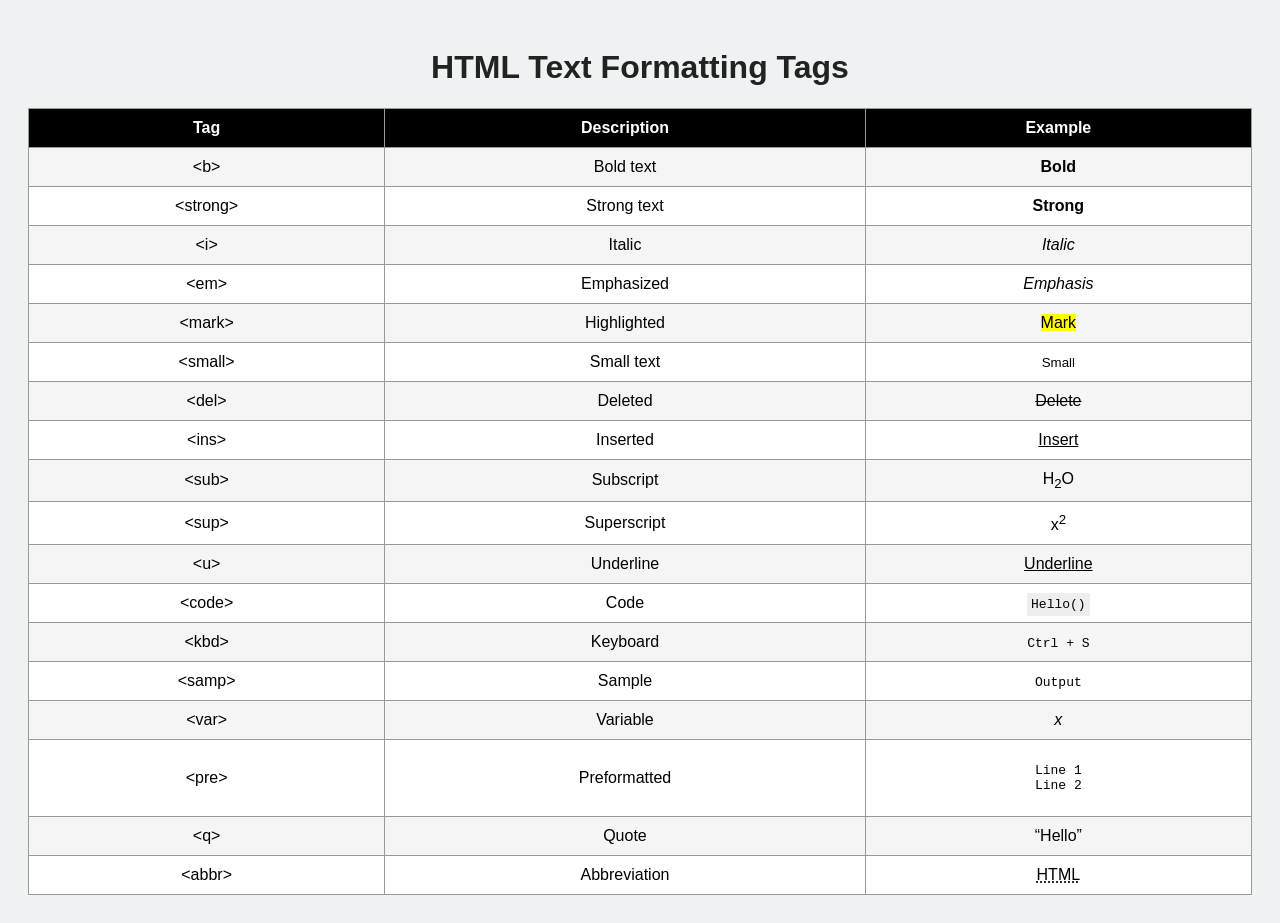
<file: html 2/assignment 1/index.html>
<!DOCTYPE html>
<html lang="en">
<head>
<meta charset="UTF-8">
<title>HTML Text Formatting Tags</title>

<link rel="stylesheet" href="style.css">

</head>

<body>

<h1>HTML Text Formatting Tags</h1>

<table>
<tr>
<th>Tag</th>
<th>Description</th>
<th>Example</th>
</tr>

<tr><td>&lt;b&gt;</td><td>Bold text</td><td><b>Bold</b></td></tr>
<tr><td>&lt;strong&gt;</td><td>Strong text</td><td><strong>Strong</strong></td></tr>
<tr><td>&lt;i&gt;</td><td>Italic</td><td><i>Italic</i></td></tr>
<tr><td>&lt;em&gt;</td><td>Emphasized</td><td><em>Emphasis</em></td></tr>
<tr><td>&lt;mark&gt;</td><td>Highlighted</td><td><mark>Mark</mark></td></tr>
<tr><td>&lt;small&gt;</td><td>Small text</td><td><small>Small</small></td></tr>
<tr><td>&lt;del&gt;</td><td>Deleted</td><td><del>Delete</del></td></tr>
<tr><td>&lt;ins&gt;</td><td>Inserted</td><td><ins>Insert</ins></td></tr>
<tr><td>&lt;sub&gt;</td><td>Subscript</td><td>H<sub>2</sub>O</td></tr>
<tr><td>&lt;sup&gt;</td><td>Superscript</td><td>x<sup>2</sup></td></tr>
<tr><td>&lt;u&gt;</td><td>Underline</td><td><u>Underline</u></td></tr>
<tr><td>&lt;code&gt;</td><td>Code</td><td><code>Hello()</code></td></tr>
<tr><td>&lt;kbd&gt;</td><td>Keyboard</td><td><kbd>Ctrl + S</kbd></td></tr>
<tr><td>&lt;samp&gt;</td><td>Sample</td><td><samp>Output</samp></td></tr>
<tr><td>&lt;var&gt;</td><td>Variable</td><td><var>x</var></td></tr>
<tr><td>&lt;pre&gt;</td><td>Preformatted</td><td><pre>Line 1
Line 2</pre></td></tr>
<tr><td>&lt;q&gt;</td><td>Quote</td><td><q>Hello</q></td></tr>
<tr><td>&lt;abbr&gt;</td><td>Abbreviation</td><td><abbr title="Hyper Text Markup Language">HTML</abbr></td></tr>

</table>

</body>
</html>
</file>
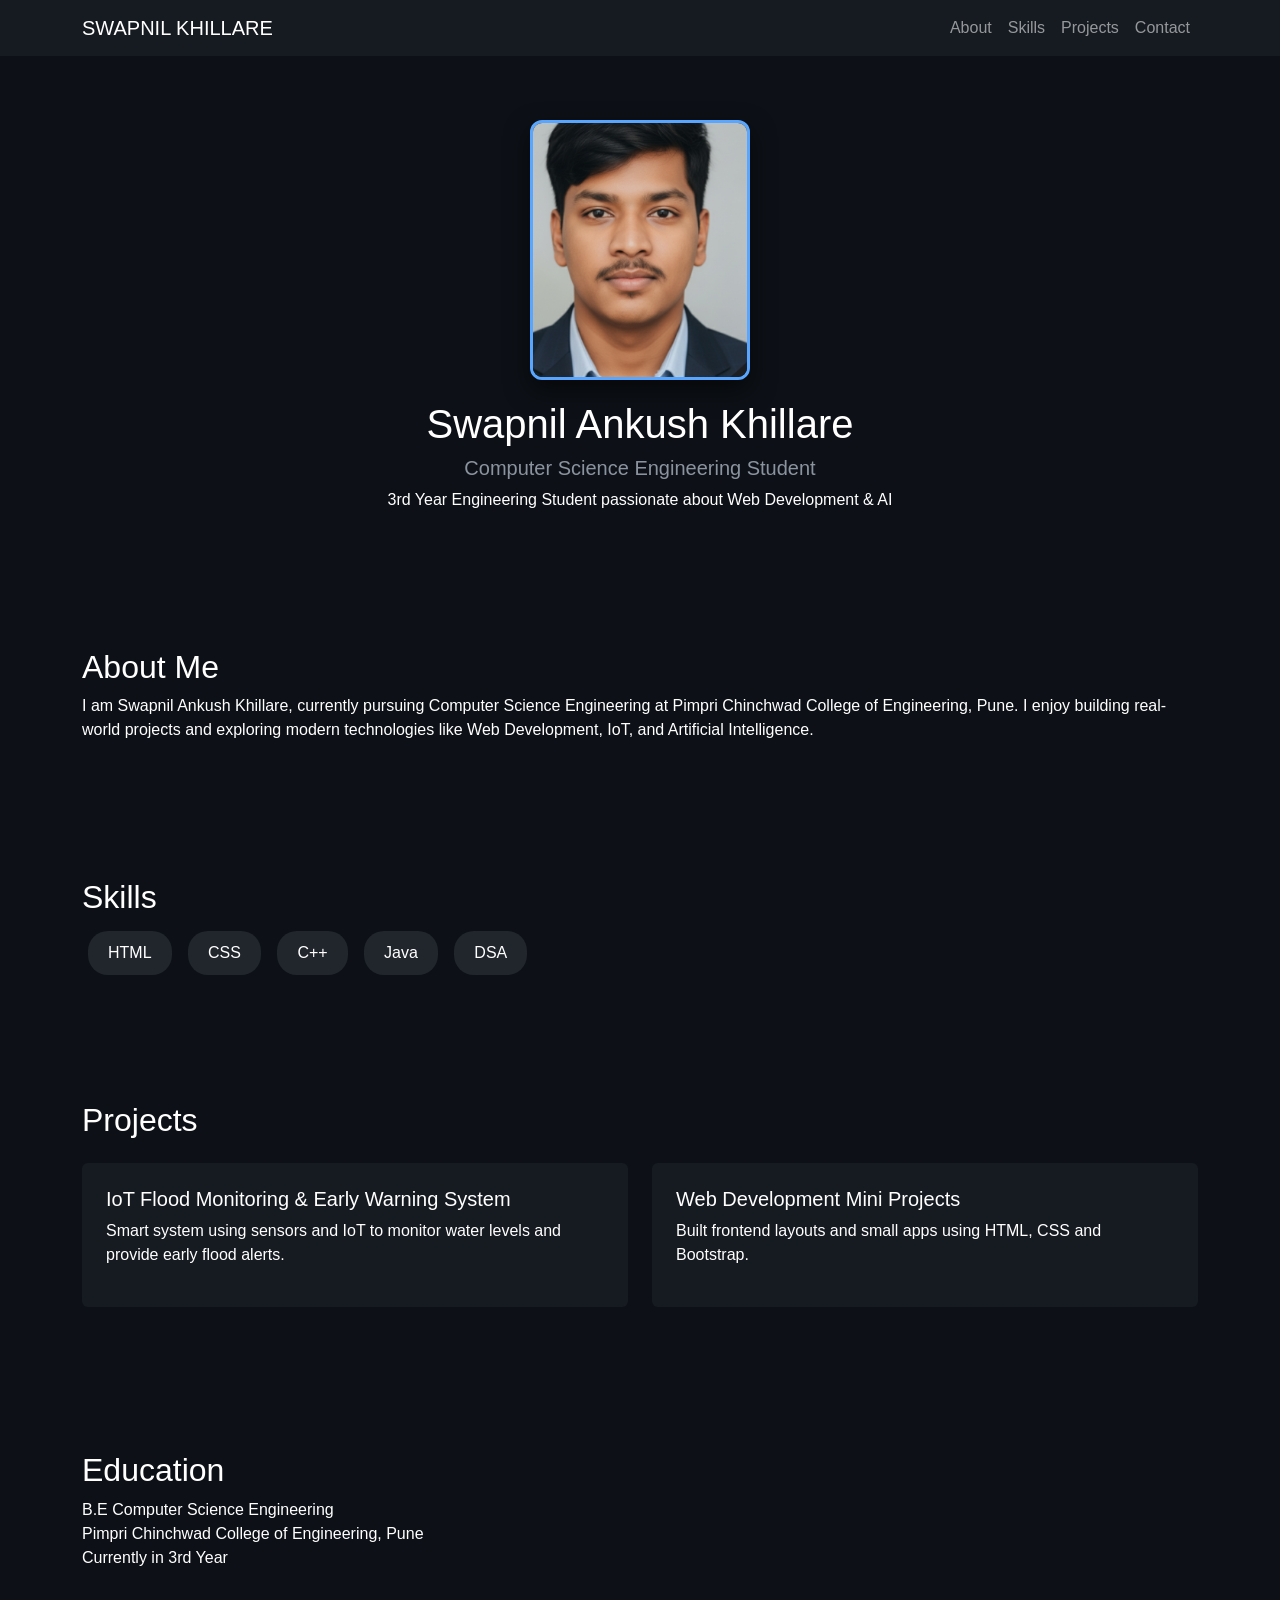
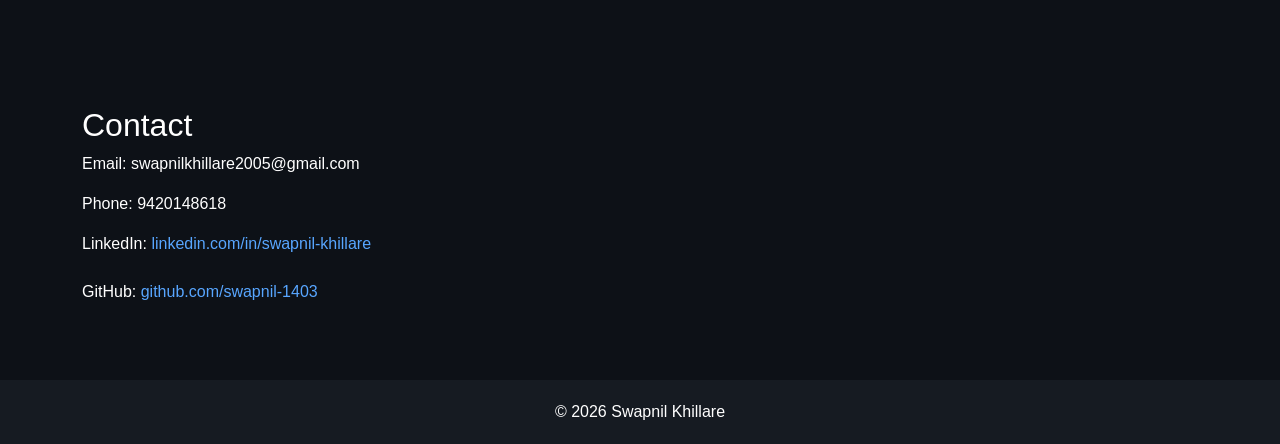
<file: html 2/assignment 2/index.html>
<!DOCTYPE html>
<html lang="en">
<head>
<meta charset="UTF-8">
<title>Swapnil Khillare | Portfolio</title>

<link href="https://cdn.jsdelivr.net/npm/bootstrap@5.3.2/dist/css/bootstrap.min.css" rel="stylesheet">
<link rel="stylesheet" href="style.css">

</head>

<body>

<nav class="navbar navbar-expand-lg navbar-dark fixed-top">
<div class="container">

<a class="navbar-brand" href="#">SWAPNIL KHILLARE</a>

<ul class="navbar-nav ms-auto">
<li class="nav-item"><a class="nav-link" href="#about">About</a></li>
<li class="nav-item"><a class="nav-link" href="#skills">Skills</a></li>
<li class="nav-item"><a class="nav-link" href="#projects">Projects</a></li>
<li class="nav-item"><a class="nav-link" href="#contact">Contact</a></li>
</ul>

</div>
</nav>

<!-- HERO -->
<section class="hero">
<div class="container text-center">

<img src="profile.jpg" class="profile" alt="Swapnil Khillare">

<h1>Swapnil Ankush Khillare</h1>
<h5 class="subtitle">Computer Science Engineering Student</h5>

<p class="tagline">3rd Year Engineering Student passionate about Web Development & AI</p>

</div>
</section>

<!-- ABOUT -->
<section id="about" class="section">
<div class="container">
<h2>About Me</h2>

<p>
I am Swapnil Ankush Khillare, currently pursuing Computer Science Engineering at Pimpri Chinchwad College of Engineering, Pune.
I enjoy building real-world projects and exploring modern technologies like Web Development, IoT, and Artificial Intelligence.
</p>

</div>
</section>

<!-- SKILLS -->
<section id="skills" class="section">
<div class="container">
<h2>Skills</h2>

<span class="skill">HTML</span>
<span class="skill">CSS</span>
<span class="skill">C++</span>
<span class="skill">Java</span>
<span class="skill">DSA</span>

</div>
</section>

<!-- PROJECTS -->
<section id="projects" class="section">
<div class="container">
<h2>Projects</h2>

<div class="row mt-4">

<div class="col-md-6 mb-4">
<div class="card p-4">
<h5>IoT Flood Monitoring & Early Warning System</h5>
<p>
Smart system using sensors and IoT to monitor water levels and provide early flood alerts.
</p>
</div>
</div>

<div class="col-md-6 mb-4">
<div class="card p-4">
<h5>Web Development Mini Projects</h5>
<p>
Built frontend layouts and small apps using HTML, CSS and Bootstrap.
</p>
</div>
</div>

</div>
</div>
</section>

<!-- EDUCATION -->
<section class="section">
<div class="container">
<h2>Education</h2>

<p>
B.E Computer Science Engineering<br>
Pimpri Chinchwad College of Engineering, Pune<br>
Currently in 3rd Year
</p>

</div>
</section>

<!-- CONTACT -->
<section id="contact" class="section">
<div class="container">
<h2>Contact</h2>

<p>Email: swapnilkhillare2005@gmail.com</p>
<p>Phone: 9420148618</p>

<p>
LinkedIn:
<a href="https://www.linkedin.com/in/swapnil-khillare-6b354b366" target="_blank">
linkedin.com/in/swapnil-khillare
</a><br><br>

GitHub:
<a href="https://github.com/swapnil-1403" target="_blank">
github.com/swapnil-1403
</a>
</p>

</div>
</section>

<footer>
© 2026 Swapnil Khillare
</footer>

</body>
</html>
</file>
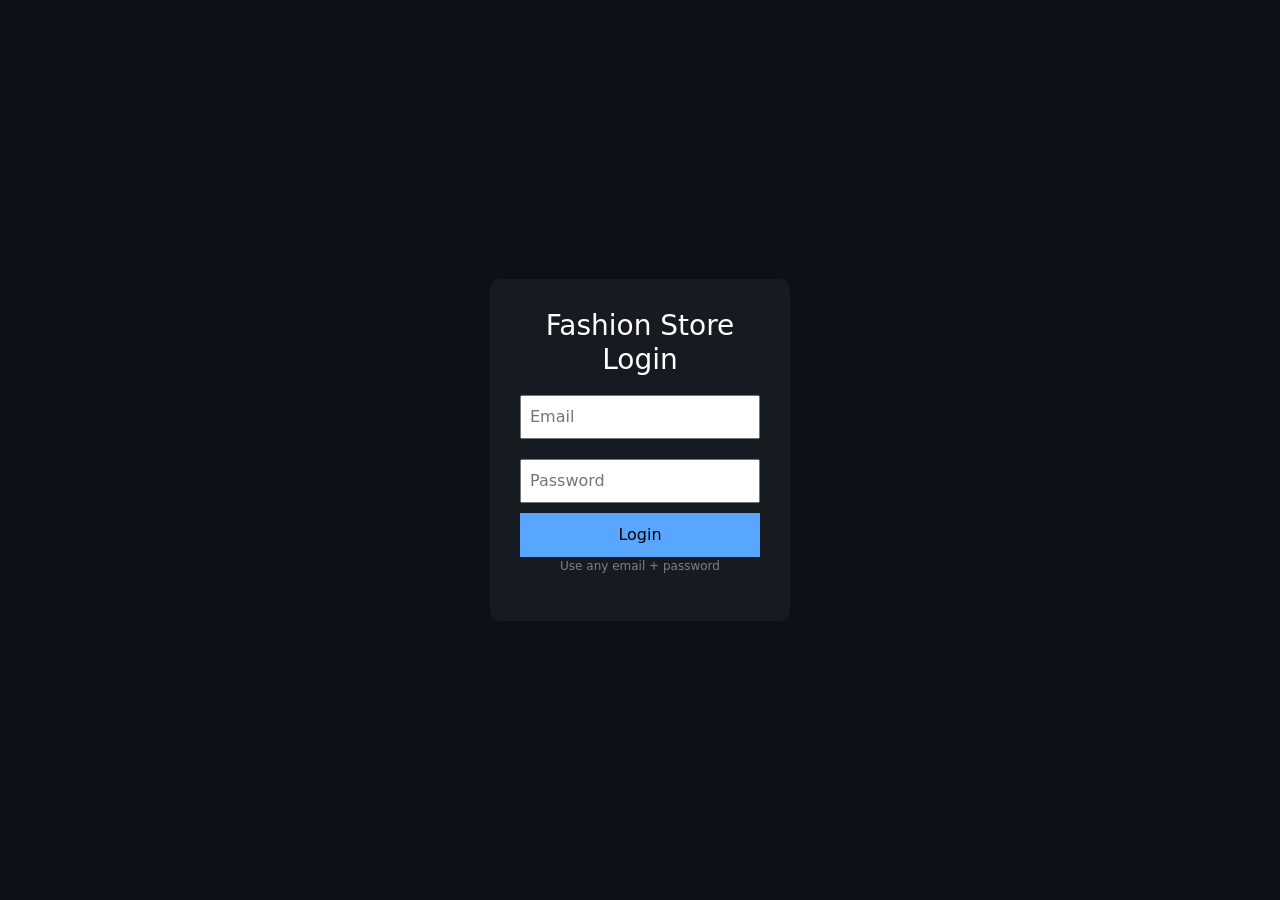
<file: html 2/Assignment 3/index.html>
<!DOCTYPE html>
<html>
<head>
<title>Fashion Store</title>

<link href="https://cdn.jsdelivr.net/npm/bootstrap@5.3.2/dist/css/bootstrap.min.css" rel="stylesheet">
<link rel="stylesheet" href="style.css">

</head>

<body>

<script>
if(!localStorage.getItem("user")){
window.location="login.html";
}
</script>

<nav class="navbar navbar-dark bg-dark px-4">
<span class="navbar-brand">Fashion Store</span>
<a href="cart.html" class="btn btn-outline-light">Cart (<span id="count">0</span>)</a>
</nav>

<div class="container mt-4">
<div class="row" id="products"></div>
</div>

<script src="script.js"></script>
</body>
</html>
</file>
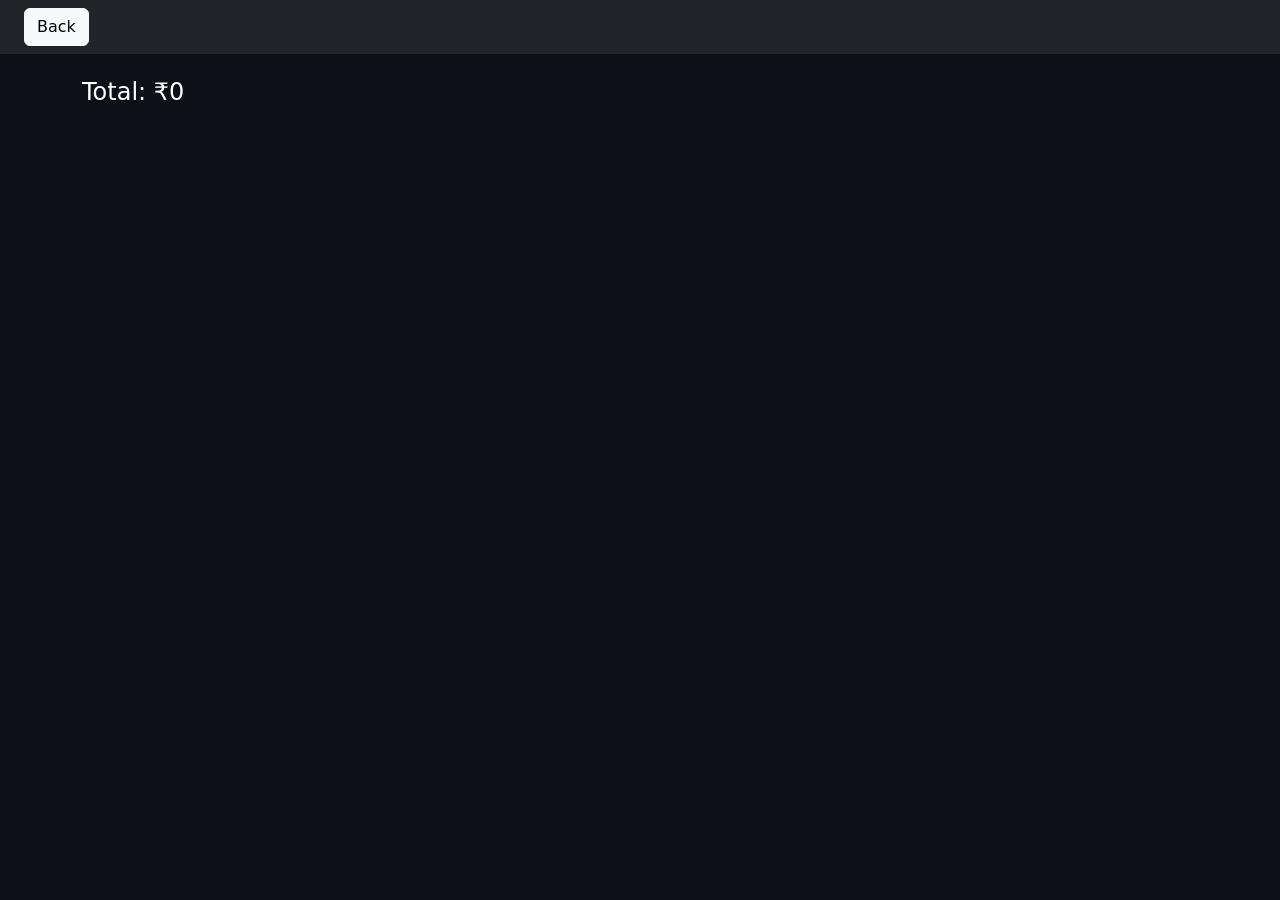
<file: html 2/Assignment 3/cart.html>
<!DOCTYPE html>
<html>
<head>
<title>Cart</title>

<link href="https://cdn.jsdelivr.net/npm/bootstrap@5.3.2/dist/css/bootstrap.min.css" rel="stylesheet">
<link rel="stylesheet" href="style.css">

</head>

<body>

<nav class="navbar navbar-dark bg-dark px-4">
<a href="index.html" class="btn btn-light">Back</a>
</nav>

<div class="container mt-4" id="cart"></div>

<script src="script.js"></script>
</body>
</html>
</file>
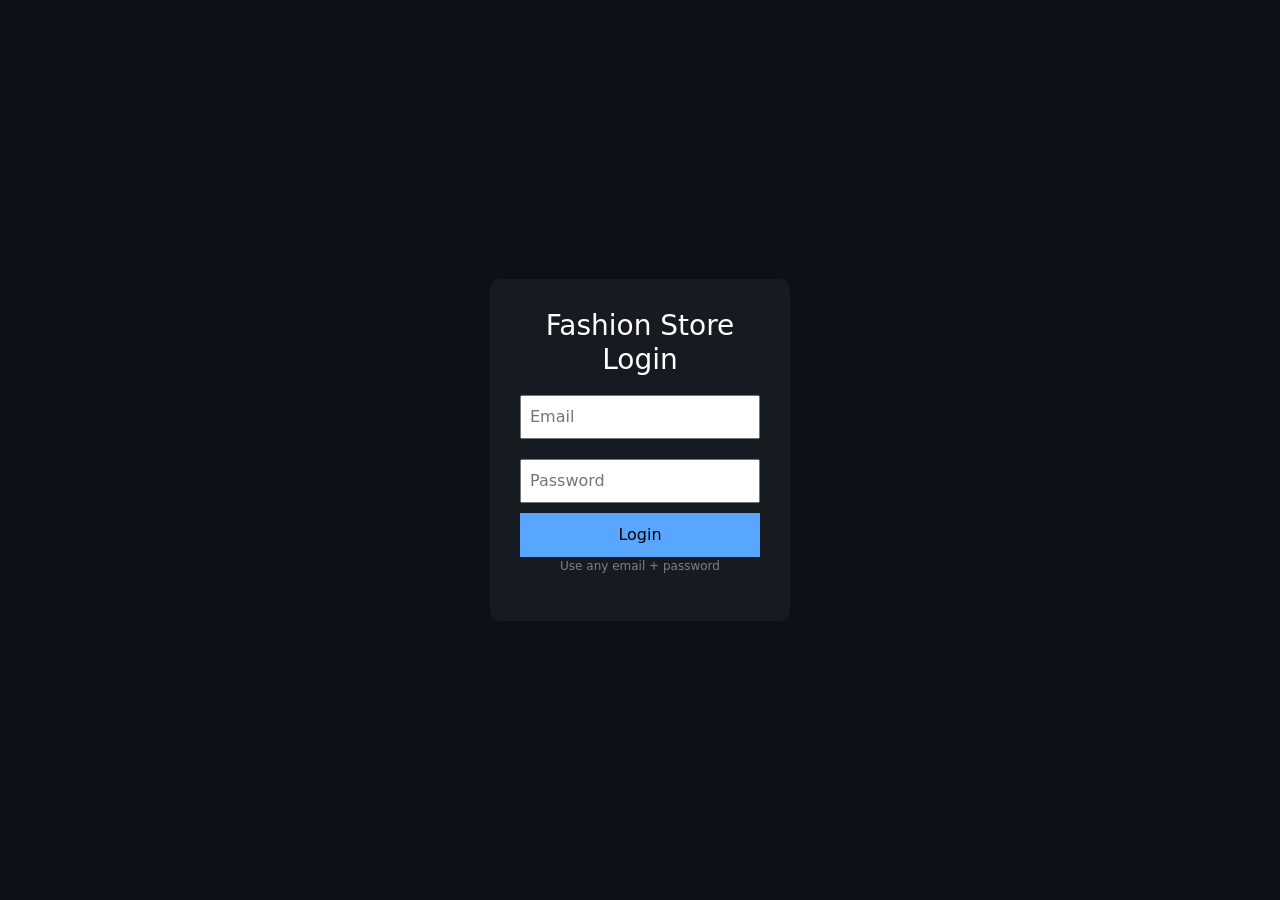
<file: html 2/Assignment 3/login.html>
<!DOCTYPE html>
<html>
<head>
<title>Login</title>
<link href="https://cdn.jsdelivr.net/npm/bootstrap@5.3.2/dist/css/bootstrap.min.css" rel="stylesheet">
<link rel="stylesheet" href="style.css">
</head>

<body class="center">

<div class="login-box">
<h3>Fashion Store Login</h3>

<input id="email" placeholder="Email"><br>
<input id="password" type="password" placeholder="Password"><br>

<button onclick="login()">Login</button>

<p class="hint">Use any email + password</p>
</div>

<script>
function login(){
localStorage.setItem("user","logged");
window.location="index.html";
}
</script>

</body>
</html>
</file>
<file: html 2/assignment 1/style.css>
body{
    background:#eef2f3;
    font-family:Arial;
    padding:20px;
}

h1{
    text-align:center;
    color:#222;
}

table{
    width:100%;
    border-collapse:collapse;
    background:white;
}

th{
    background:#000;
    color:white;
}

th,td{
    border:1px solid #999;
    padding:10px;
    text-align:center;
}

tr:nth-child(even){
    background:#f5f5f5;
}

code{
    background:#eee;
    padding:4px;
}
</file>
<file: html 2/assignment 2/style.css>
body{
    background:#0d1117;
    color:white;
    font-family:Arial;
}

.navbar{
    background:#161b22;
}

.hero{
    padding-top:120px;
    padding-bottom:60px;
    text-align:center;
}

/* RECTANGLE PROFILE IMAGE */
.profile{
    width:220px;
    height:260px;
    object-fit:cover;
    border-radius:12px;
    border:3px solid #58a6ff;
    box-shadow:0 10px 25px rgba(0,0,0,0.6);
    margin-bottom:20px;
}

.subtitle{
    color:#8b949e;
}

.section{
    padding:60px 0;
}

.skill{
    background:#21262d;
    padding:10px 20px;
    border-radius:20px;
    display:inline-block;
    margin:6px;
}

.card{
    background:#161b22;
    border:none;
    color:white;
}

a{
    color:#58a6ff;
    text-decoration:none;
}

a:hover{
    text-decoration:underline;
}

footer{
    background:#161b22;
    text-align:center;
    padding:20px;
}
</file>
<file: html 2/Assignment 3/style.css>
body{
background:#0d1117;
color:white;
}

.center{
display:flex;
justify-content:center;
align-items:center;
height:100vh;
}

.login-box{
background:#161b22;
padding:30px;
border-radius:10px;
text-align:center;
width:300px;
}

.login-box input{
width:100%;
margin:10px 0;
padding:8px;
}

.login-box button{
width:100%;
background:#58a6ff;
border:none;
padding:10px;
}

.card{
background:#161b22;
color:white;
border:none;
}

img{
height:220px;
object-fit:cover;
}

.hint{
font-size:12px;
color:gray;
}
</file>
